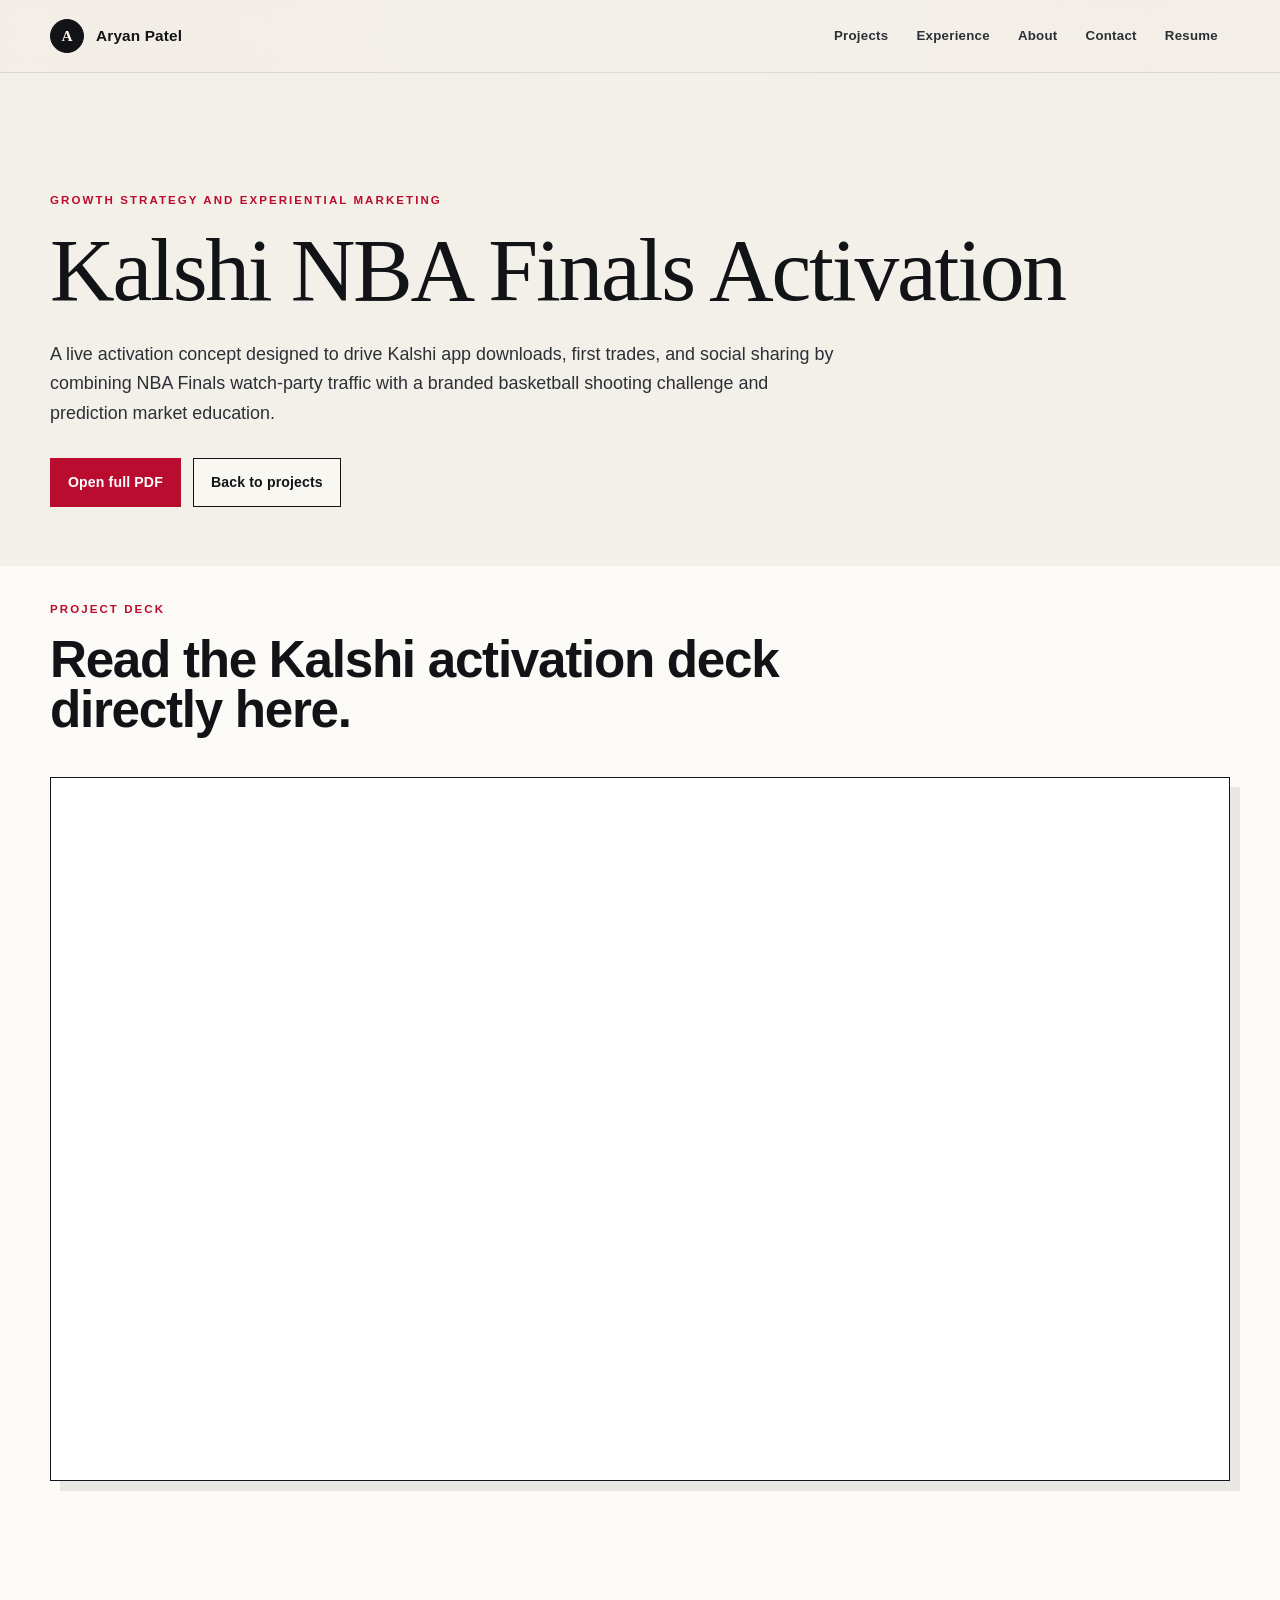
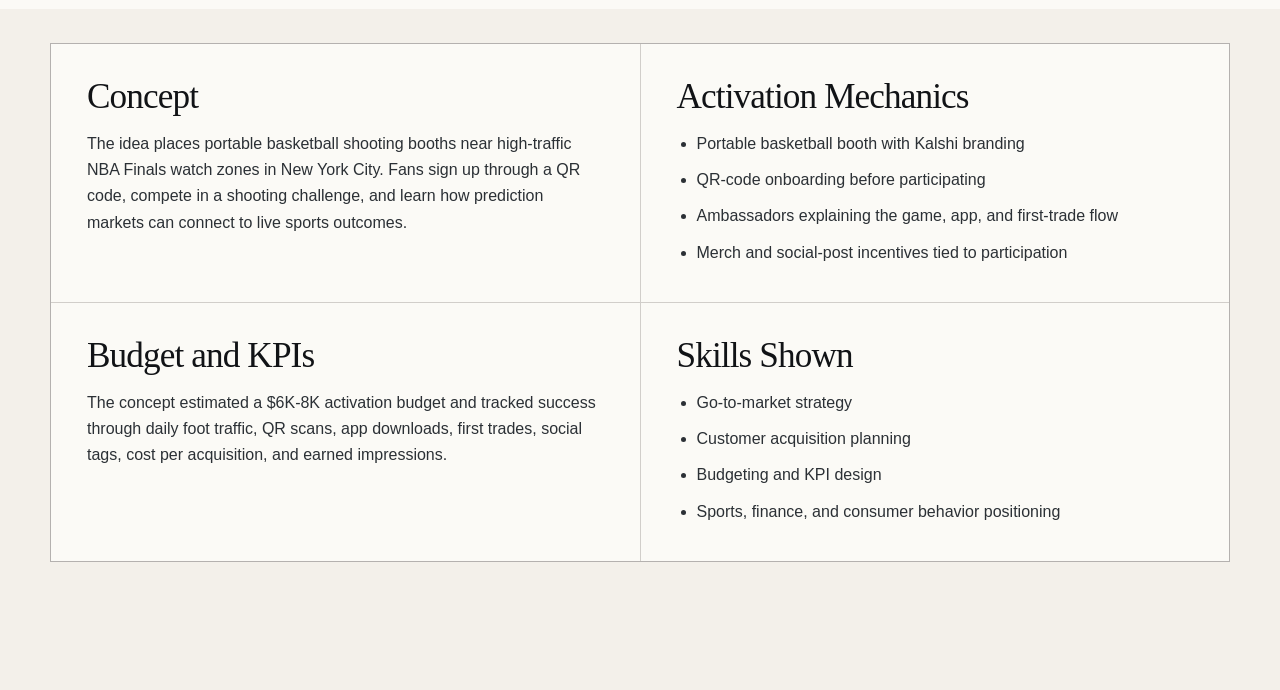
<file: projects/kalshi.html>
<!doctype html>
<html lang="en">
  <head>
    <meta charset="UTF-8" />
    <meta name="viewport" content="width=device-width, initial-scale=1.0" />
    <meta
      name="description"
      content="Kalshi NBA Finals activation project by Aryan Patel."
    />
    <title>Kalshi NBA Finals Activation | Aryan Patel</title>
    <link
      rel="icon"
      type="image/svg+xml"
      href="data:image/svg+xml,%3Csvg xmlns='http://www.w3.org/2000/svg' viewBox='0 0 64 64'%3E%3Cdefs%3E%3ClinearGradient id='g' x1='10' y1='8' x2='54' y2='56'%3E%3Cstop stop-color='%23ba0c2f'/%3E%3Cstop offset='1' stop-color='%23fb4f14'/%3E%3C/linearGradient%3E%3C/defs%3E%3Crect width='64' height='64' rx='14' fill='%23101820'/%3E%3Cpath d='M14 48L28 16h8l14 32h-9l-2.4-6.1H25.2L22.8 48H14Z' fill='url(%23g)'/%3E%3Cpath d='M28 34h7.8L32 24.5 28 34Z' fill='%23ffffff'/%3E%3C/svg%3E"
    />
    <link rel="stylesheet" href="../styles.css" />
  </head>
  <body>
    <header class="site-header">
      <nav class="nav shell" aria-label="Main navigation">
        <a class="brand" href="../index.html#home" aria-label="Aryan Patel home">
          <span class="brand-mark">A</span>
          <span>Aryan Patel</span>
        </a>
        <div class="nav-links nav-links-static">
          <a href="../index.html#projects">Projects</a>
          <a href="../index.html#experience">Experience</a>
          <a href="../index.html#about">About</a>
          <a href="../index.html#contact">Contact</a>
          <a href="../assets/docs/aryan-patel-resume.pdf" target="_blank" rel="noopener">Resume</a>
        </div>
      </nav>
    </header>

    <main class="project-page">
      <section class="project-hero shell">
        <p class="eyebrow">Growth strategy and experiential marketing</p>
        <h1>Kalshi NBA Finals Activation</h1>
        <p>
          A live activation concept designed to drive Kalshi app downloads, first trades, and social
          sharing by combining NBA Finals watch-party traffic with a branded basketball shooting
          challenge and prediction market education.
        </p>
        <div class="hero-actions">
          <a class="button primary" href="../assets/docs/kalshi-nba-finals.pdf" target="_blank" rel="noopener">
            Open full PDF
          </a>
          <a class="button secondary" href="../index.html#projects">Back to projects</a>
        </div>
      </section>

      <section class="section pdf-section">
        <div class="shell">
          <div class="section-heading" data-reveal>
            <p class="eyebrow">Project deck</p>
            <h2>Read the Kalshi activation deck directly here.</h2>
          </div>
          <div class="pdf-frame">
            <iframe
              src="../assets/docs/kalshi-nba-finals.pdf#toolbar=1&navpanes=0"
              title="Kalshi NBA Finals activation PDF"
            ></iframe>
          </div>
        </div>
      </section>

      <section class="section project-detail-section">
        <div class="shell detail-grid">
          <article class="detail-panel reveal-card">
            <h2>Concept</h2>
            <p>
              The idea places portable basketball shooting booths near high-traffic NBA Finals watch
              zones in New York City. Fans sign up through a QR code, compete in a shooting
              challenge, and learn how prediction markets can connect to live sports outcomes.
            </p>
          </article>
          <article class="detail-panel reveal-card">
            <h2>Activation Mechanics</h2>
            <ul class="detail-list">
              <li>Portable basketball booth with Kalshi branding</li>
              <li>QR-code onboarding before participating</li>
              <li>Ambassadors explaining the game, app, and first-trade flow</li>
              <li>Merch and social-post incentives tied to participation</li>
            </ul>
          </article>
          <article class="detail-panel reveal-card">
            <h2>Budget and KPIs</h2>
            <p>
              The concept estimated a $6K-8K activation budget and tracked success through daily
              foot traffic, QR scans, app downloads, first trades, social tags, cost per acquisition,
              and earned impressions.
            </p>
          </article>
          <article class="detail-panel reveal-card">
            <h2>Skills Shown</h2>
            <ul class="detail-list">
              <li>Go-to-market strategy</li>
              <li>Customer acquisition planning</li>
              <li>Budgeting and KPI design</li>
              <li>Sports, finance, and consumer behavior positioning</li>
            </ul>
          </article>
        </div>
      </section>
    </main>
    <script src="../script.js"></script>
  </body>
</html>
</file>
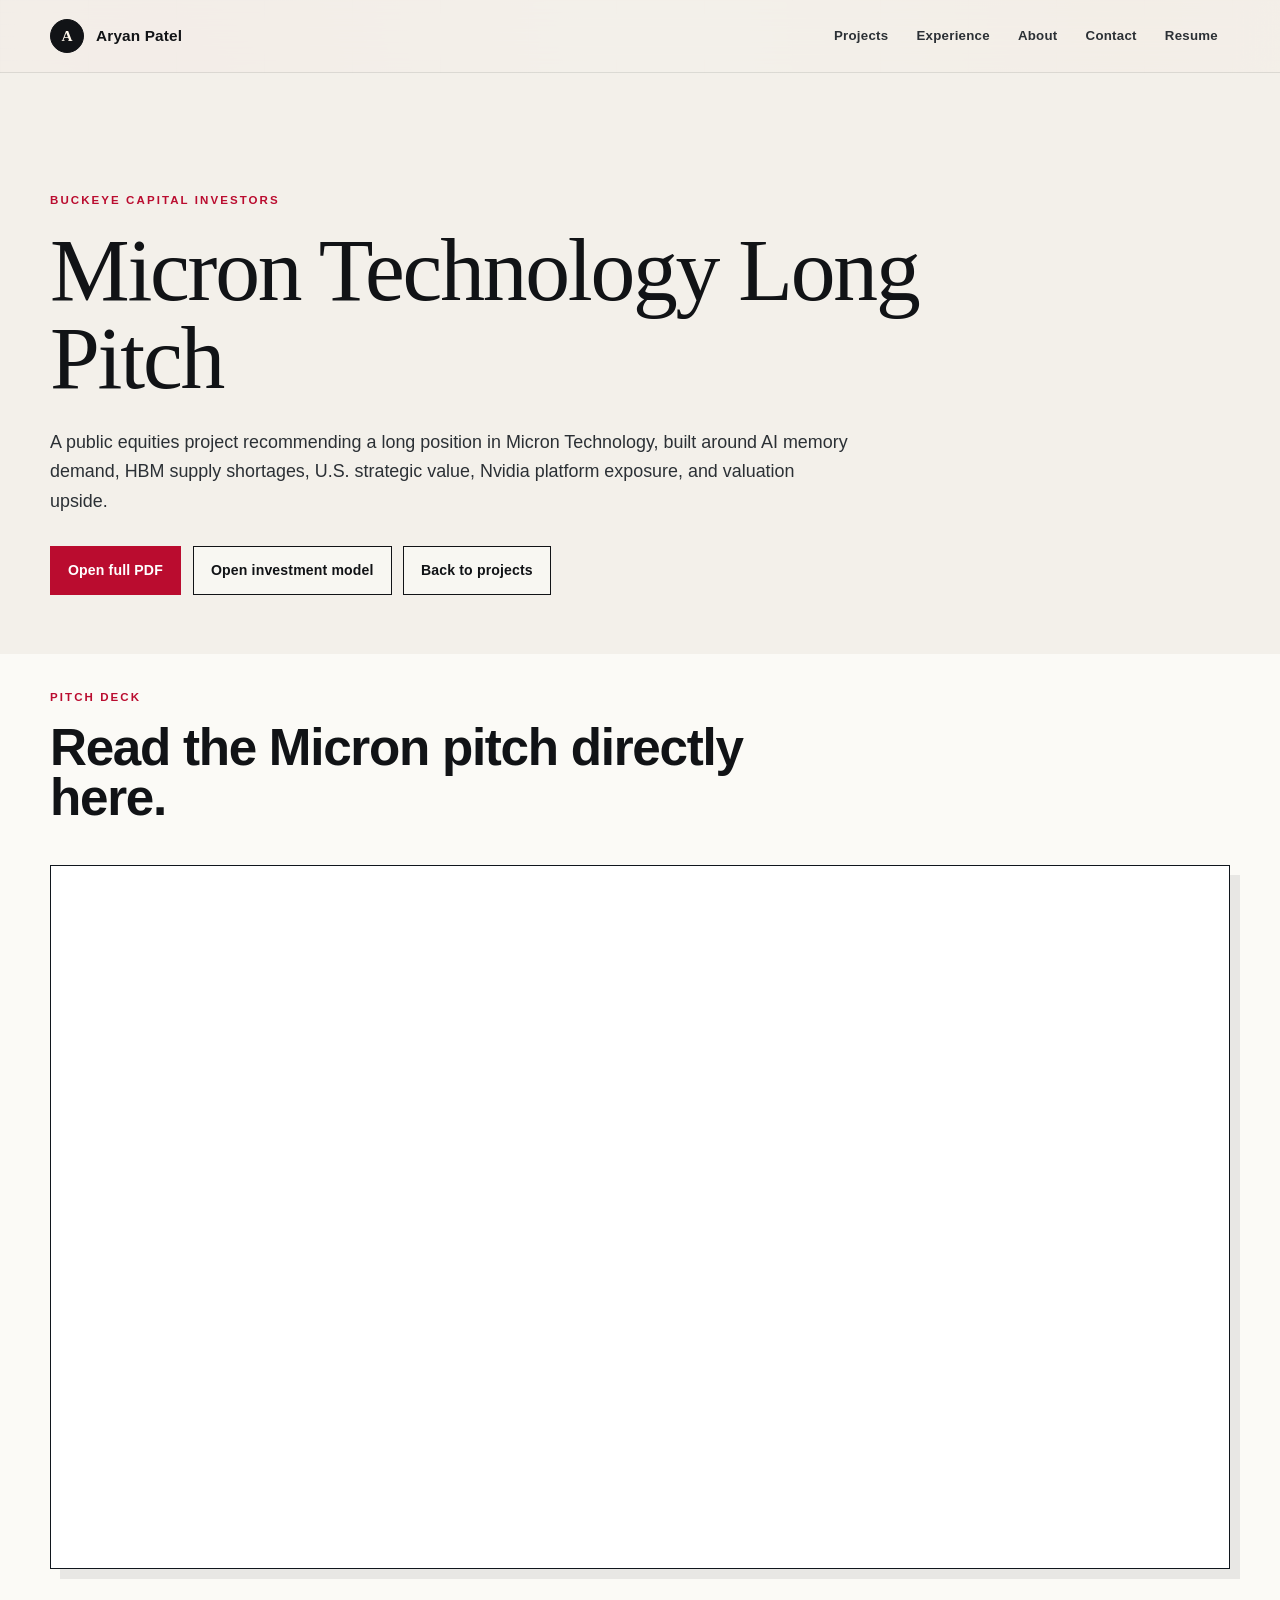
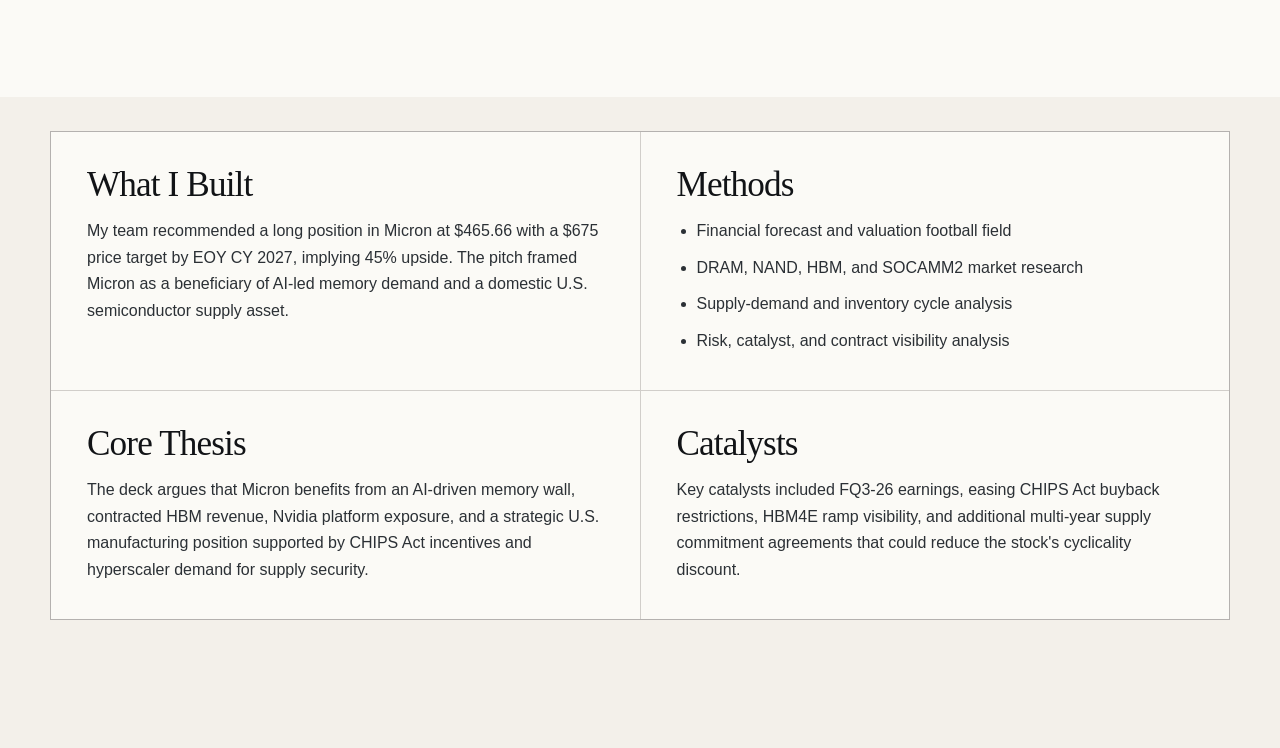
<file: projects/micron.html>
<!doctype html>
<html lang="en">
  <head>
    <meta charset="UTF-8" />
    <meta name="viewport" content="width=device-width, initial-scale=1.0" />
    <meta
      name="description"
      content="Micron Technology long pitch project by Aryan Patel."
    />
    <title>Micron Long Pitch | Aryan Patel</title>
    <link
      rel="icon"
      type="image/svg+xml"
      href="data:image/svg+xml,%3Csvg xmlns='http://www.w3.org/2000/svg' viewBox='0 0 64 64'%3E%3Cdefs%3E%3ClinearGradient id='g' x1='10' y1='8' x2='54' y2='56'%3E%3Cstop stop-color='%23ba0c2f'/%3E%3Cstop offset='1' stop-color='%23fb4f14'/%3E%3C/linearGradient%3E%3C/defs%3E%3Crect width='64' height='64' rx='14' fill='%23101820'/%3E%3Cpath d='M14 48L28 16h8l14 32h-9l-2.4-6.1H25.2L22.8 48H14Z' fill='url(%23g)'/%3E%3Cpath d='M28 34h7.8L32 24.5 28 34Z' fill='%23ffffff'/%3E%3C/svg%3E"
    />
    <link rel="stylesheet" href="../styles.css" />
  </head>
  <body>
    <header class="site-header">
      <nav class="nav shell" aria-label="Main navigation">
        <a class="brand" href="../index.html#home" aria-label="Aryan Patel home">
          <span class="brand-mark">A</span>
          <span>Aryan Patel</span>
        </a>
        <div class="nav-links nav-links-static">
          <a href="../index.html#projects">Projects</a>
          <a href="../index.html#experience">Experience</a>
          <a href="../index.html#about">About</a>
          <a href="../index.html#contact">Contact</a>
          <a href="../assets/docs/aryan-patel-resume.pdf" target="_blank" rel="noopener">Resume</a>
        </div>
      </nav>
    </header>

    <main class="project-page">
      <section class="project-hero shell">
        <p class="eyebrow">Buckeye Capital Investors</p>
        <h1>Micron Technology Long Pitch</h1>
        <p>
          A public equities project recommending a long position in Micron Technology, built around
          AI memory demand, HBM supply shortages, U.S. strategic value, Nvidia platform exposure,
          and valuation upside.
        </p>
        <div class="hero-actions">
          <a class="button primary" href="../assets/docs/sp26-mu-bci.pdf" target="_blank" rel="noopener">
            Open full PDF
          </a>
          <a class="button secondary" href="../assets/docs/mu-investment-model.xlsx">
            Open investment model
          </a>
          <a class="button secondary" href="../index.html#projects">Back to projects</a>
        </div>
      </section>

      <section class="section pdf-section">
        <div class="shell">
          <div class="section-heading" data-reveal>
            <p class="eyebrow">Pitch deck</p>
            <h2>Read the Micron pitch directly here.</h2>
          </div>
          <div class="pdf-frame">
            <iframe
              src="../assets/docs/sp26-mu-bci.pdf#toolbar=1&navpanes=0"
              title="Micron long pitch PDF"
            ></iframe>
          </div>
        </div>
      </section>

      <section class="section project-detail-section">
        <div class="shell detail-grid">
          <article class="detail-panel reveal-card">
            <h2>What I Built</h2>
            <p>
              My team recommended a long position in Micron at $465.66 with a $675 price target by
              EOY CY 2027, implying 45% upside. The pitch framed Micron as a beneficiary of AI-led
              memory demand and a domestic U.S. semiconductor supply asset.
            </p>
          </article>
          <article class="detail-panel reveal-card">
            <h2>Methods</h2>
            <ul class="detail-list">
              <li>Financial forecast and valuation football field</li>
              <li>DRAM, NAND, HBM, and SOCAMM2 market research</li>
              <li>Supply-demand and inventory cycle analysis</li>
              <li>Risk, catalyst, and contract visibility analysis</li>
            </ul>
          </article>
          <article class="detail-panel reveal-card">
            <h2>Core Thesis</h2>
            <p>
              The deck argues that Micron benefits from an AI-driven memory wall, contracted HBM
              revenue, Nvidia platform exposure, and a strategic U.S. manufacturing position
              supported by CHIPS Act incentives and hyperscaler demand for supply security.
            </p>
          </article>
          <article class="detail-panel reveal-card">
            <h2>Catalysts</h2>
            <p>
              Key catalysts included FQ3-26 earnings, easing CHIPS Act buyback restrictions, HBM4E
              ramp visibility, and additional multi-year supply commitment agreements that could
              reduce the stock's cyclicality discount.
            </p>
          </article>
        </div>
      </section>
    </main>
    <script src="../script.js"></script>
  </body>
</html>
</file>
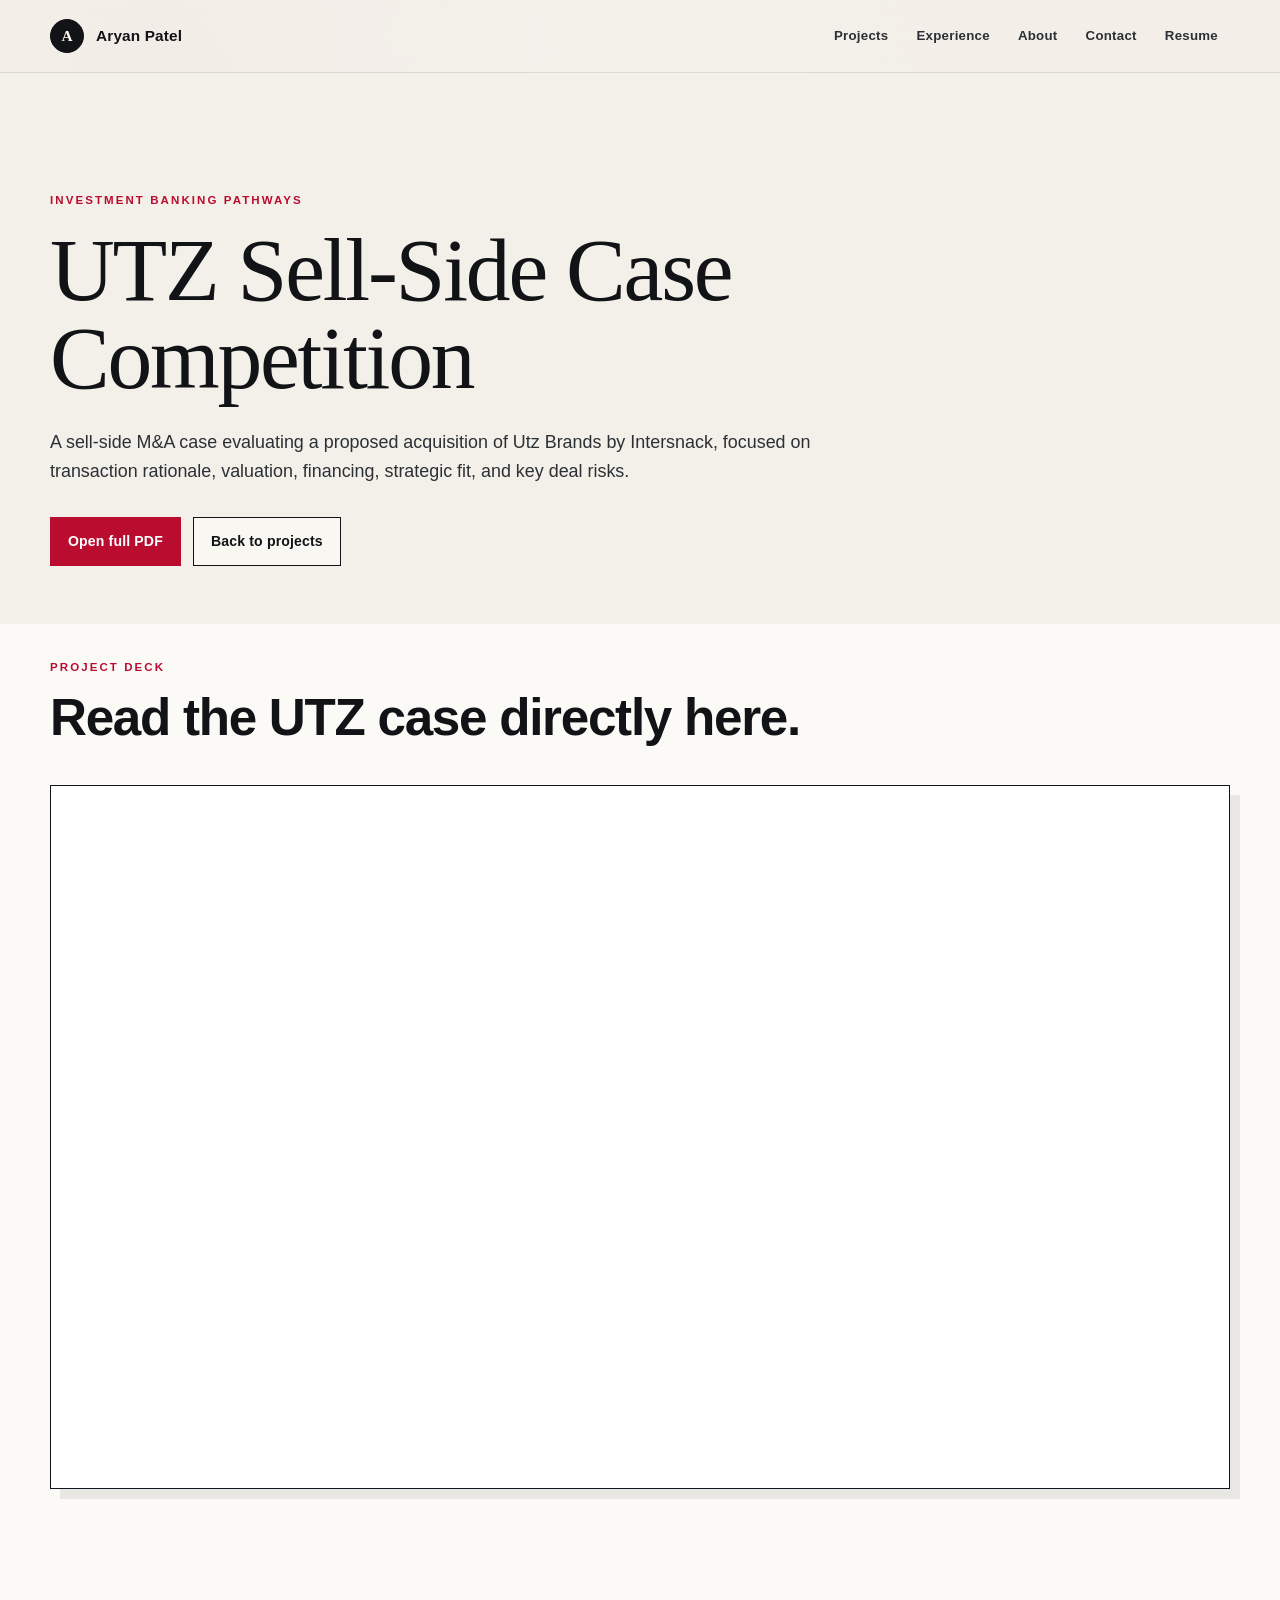
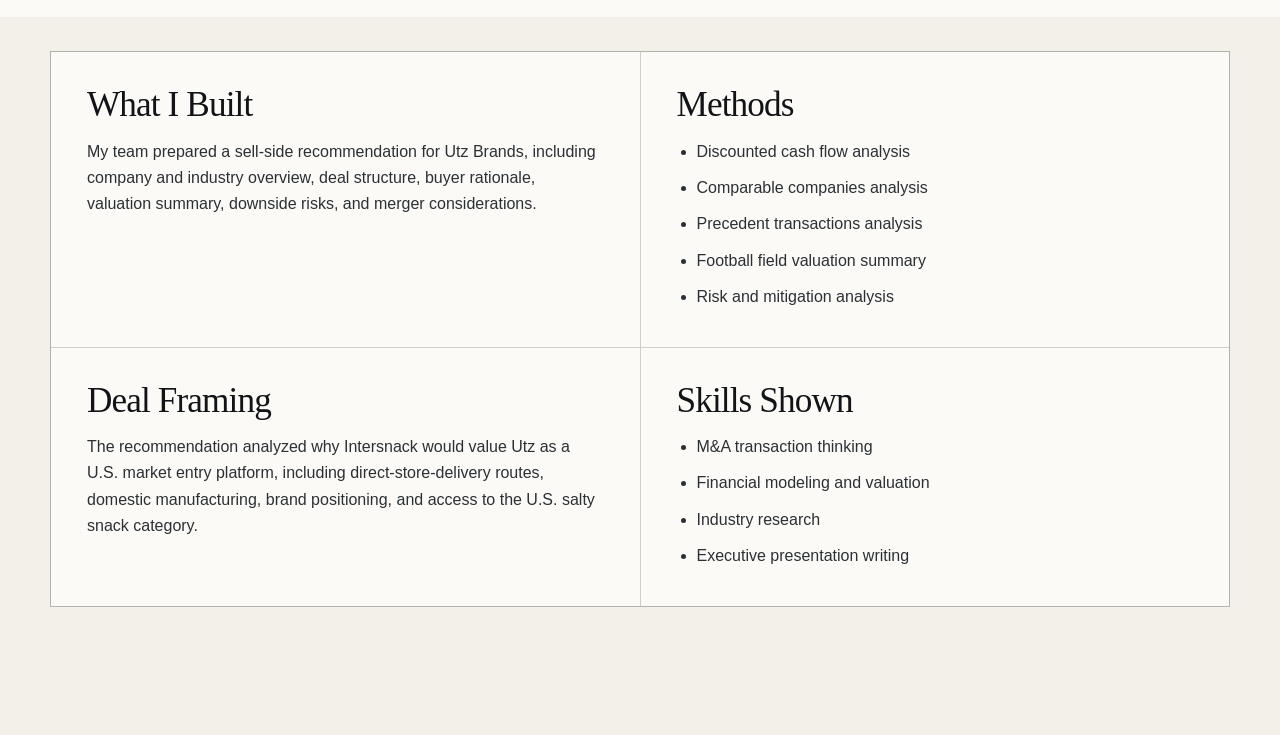
<file: projects/utz.html>
<!doctype html>
<html lang="en">
  <head>
    <meta charset="UTF-8" />
    <meta name="viewport" content="width=device-width, initial-scale=1.0" />
    <meta
      name="description"
      content="UTZ sell-side case competition project by Aryan Patel."
    />
    <title>UTZ Sell-Side Case | Aryan Patel</title>
    <link
      rel="icon"
      type="image/svg+xml"
      href="data:image/svg+xml,%3Csvg xmlns='http://www.w3.org/2000/svg' viewBox='0 0 64 64'%3E%3Cdefs%3E%3ClinearGradient id='g' x1='10' y1='8' x2='54' y2='56'%3E%3Cstop stop-color='%23ba0c2f'/%3E%3Cstop offset='1' stop-color='%23fb4f14'/%3E%3C/linearGradient%3E%3C/defs%3E%3Crect width='64' height='64' rx='14' fill='%23101820'/%3E%3Cpath d='M14 48L28 16h8l14 32h-9l-2.4-6.1H25.2L22.8 48H14Z' fill='url(%23g)'/%3E%3Cpath d='M28 34h7.8L32 24.5 28 34Z' fill='%23ffffff'/%3E%3C/svg%3E"
    />
    <link rel="stylesheet" href="../styles.css" />
  </head>
  <body>
    <header class="site-header">
      <nav class="nav shell" aria-label="Main navigation">
        <a class="brand" href="../index.html#home" aria-label="Aryan Patel home">
          <span class="brand-mark">A</span>
          <span>Aryan Patel</span>
        </a>
        <div class="nav-links nav-links-static">
          <a href="../index.html#projects">Projects</a>
          <a href="../index.html#experience">Experience</a>
          <a href="../index.html#about">About</a>
          <a href="../index.html#contact">Contact</a>
          <a href="../assets/docs/aryan-patel-resume.pdf" target="_blank" rel="noopener">Resume</a>
        </div>
      </nav>
    </header>

    <main class="project-page">
      <section class="project-hero shell">
        <p class="eyebrow">Investment Banking Pathways</p>
        <h1>UTZ Sell-Side Case Competition</h1>
        <p>
          A sell-side M&A case evaluating a proposed acquisition of Utz Brands by Intersnack,
          focused on transaction rationale, valuation, financing, strategic fit, and key deal risks.
        </p>
        <div class="hero-actions">
          <a class="button primary" href="../assets/docs/utz-sell-side-case.pdf" target="_blank" rel="noopener">
            Open full PDF
          </a>
          <a class="button secondary" href="../index.html#projects">Back to projects</a>
        </div>
      </section>

      <section class="section pdf-section">
        <div class="shell">
          <div class="section-heading" data-reveal>
            <p class="eyebrow">Project deck</p>
            <h2>Read the UTZ case directly here.</h2>
          </div>
          <div class="pdf-frame">
            <iframe
              src="../assets/docs/utz-sell-side-case.pdf#toolbar=1&navpanes=0"
              title="UTZ sell-side case PDF"
            ></iframe>
          </div>
        </div>
      </section>

      <section class="section project-detail-section">
        <div class="shell detail-grid">
          <article class="detail-panel reveal-card">
            <h2>What I Built</h2>
            <p>
              My team prepared a sell-side recommendation for Utz Brands, including company and
              industry overview, deal structure, buyer rationale, valuation summary, downside risks,
              and merger considerations.
            </p>
          </article>
          <article class="detail-panel reveal-card">
            <h2>Methods</h2>
            <ul class="detail-list">
              <li>Discounted cash flow analysis</li>
              <li>Comparable companies analysis</li>
              <li>Precedent transactions analysis</li>
              <li>Football field valuation summary</li>
              <li>Risk and mitigation analysis</li>
            </ul>
          </article>
          <article class="detail-panel reveal-card">
            <h2>Deal Framing</h2>
            <p>
              The recommendation analyzed why Intersnack would value Utz as a U.S. market entry
              platform, including direct-store-delivery routes, domestic manufacturing, brand
              positioning, and access to the U.S. salty snack category.
            </p>
          </article>
          <article class="detail-panel reveal-card">
            <h2>Skills Shown</h2>
            <ul class="detail-list">
              <li>M&A transaction thinking</li>
              <li>Financial modeling and valuation</li>
              <li>Industry research</li>
              <li>Executive presentation writing</li>
            </ul>
          </article>
        </div>
      </section>
    </main>
    <script src="../script.js"></script>
  </body>
</html>
</file>
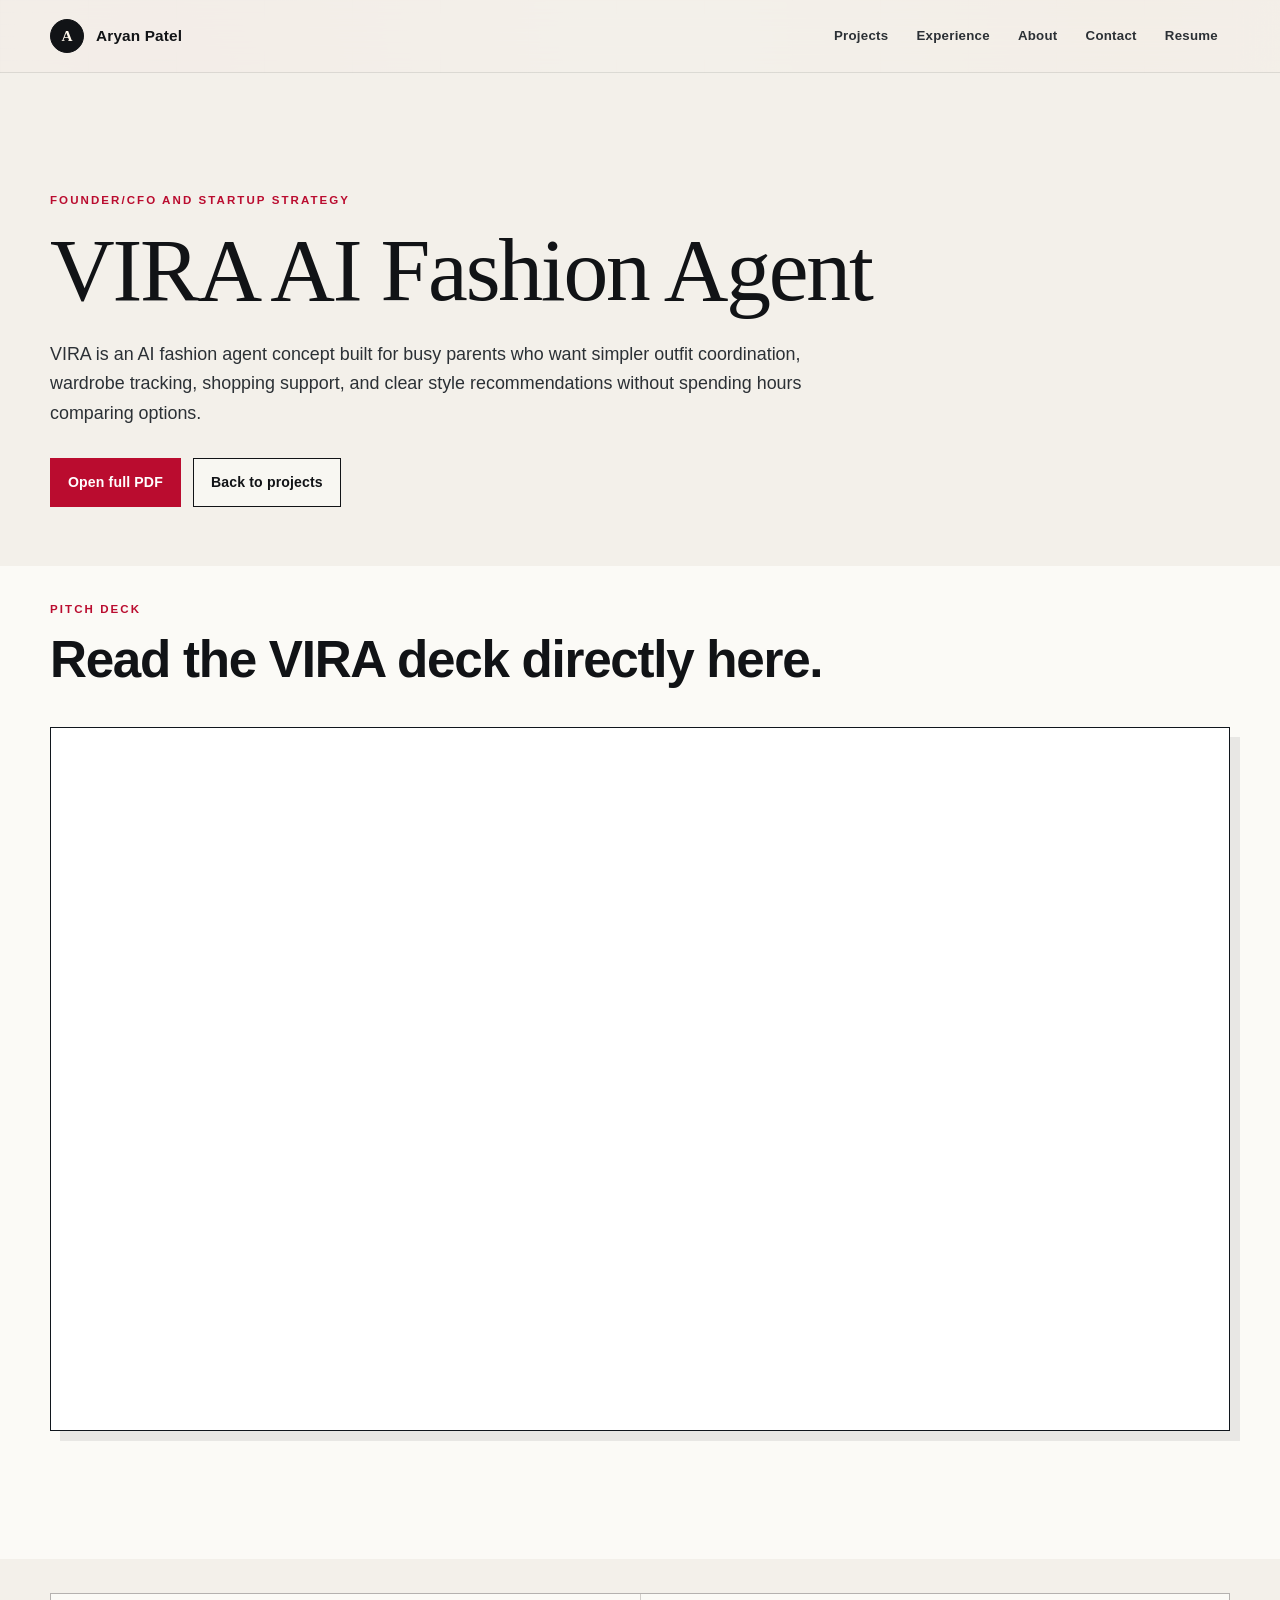
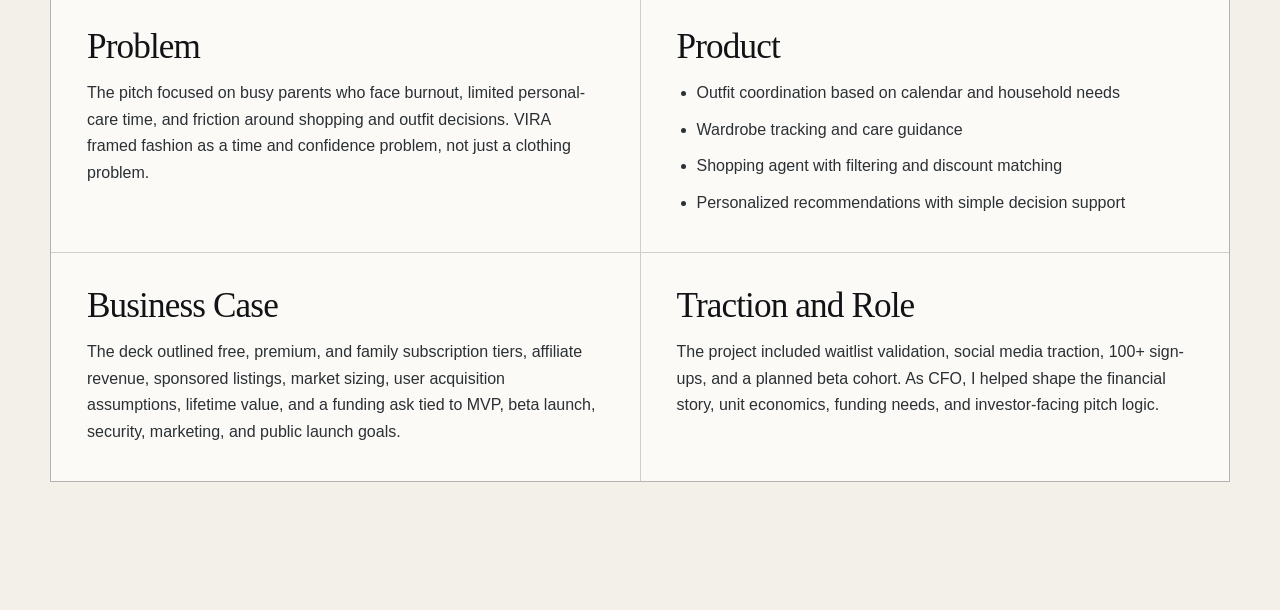
<file: projects/vira.html>
<!doctype html>
<html lang="en">
  <head>
    <meta charset="UTF-8" />
    <meta name="viewport" content="width=device-width, initial-scale=1.0" />
    <meta
      name="description"
      content="VIRA AI fashion agent startup project by Aryan Patel."
    />
    <title>VIRA AI Fashion Agent | Aryan Patel</title>
    <link
      rel="icon"
      type="image/svg+xml"
      href="data:image/svg+xml,%3Csvg xmlns='http://www.w3.org/2000/svg' viewBox='0 0 64 64'%3E%3Cdefs%3E%3ClinearGradient id='g' x1='10' y1='8' x2='54' y2='56'%3E%3Cstop stop-color='%23ba0c2f'/%3E%3Cstop offset='1' stop-color='%23fb4f14'/%3E%3C/linearGradient%3E%3C/defs%3E%3Crect width='64' height='64' rx='14' fill='%23101820'/%3E%3Cpath d='M14 48L28 16h8l14 32h-9l-2.4-6.1H25.2L22.8 48H14Z' fill='url(%23g)'/%3E%3Cpath d='M28 34h7.8L32 24.5 28 34Z' fill='%23ffffff'/%3E%3C/svg%3E"
    />
    <link rel="stylesheet" href="../styles.css" />
  </head>
  <body>
    <header class="site-header">
      <nav class="nav shell" aria-label="Main navigation">
        <a class="brand" href="../index.html#home" aria-label="Aryan Patel home">
          <span class="brand-mark">A</span>
          <span>Aryan Patel</span>
        </a>
        <div class="nav-links nav-links-static">
          <a href="../index.html#projects">Projects</a>
          <a href="../index.html#experience">Experience</a>
          <a href="../index.html#about">About</a>
          <a href="../index.html#contact">Contact</a>
          <a href="../assets/docs/aryan-patel-resume.pdf" target="_blank" rel="noopener">Resume</a>
        </div>
      </nav>
    </header>

    <main class="project-page">
      <section class="project-hero shell">
        <p class="eyebrow">Founder/CFO and startup strategy</p>
        <h1>VIRA AI Fashion Agent</h1>
        <p>
          VIRA is an AI fashion agent concept built for busy parents who want simpler outfit
          coordination, wardrobe tracking, shopping support, and clear style recommendations without
          spending hours comparing options.
        </p>
        <div class="hero-actions">
          <a class="button primary" href="../assets/docs/vira.pdf" target="_blank" rel="noopener">
            Open full PDF
          </a>
          <a class="button secondary" href="../index.html#projects">Back to projects</a>
        </div>
      </section>

      <section class="section pdf-section">
        <div class="shell">
          <div class="section-heading" data-reveal>
            <p class="eyebrow">Pitch deck</p>
            <h2>Read the VIRA deck directly here.</h2>
          </div>
          <div class="pdf-frame">
            <iframe
              src="../assets/docs/vira.pdf#toolbar=1&navpanes=0"
              title="VIRA AI fashion agent PDF"
            ></iframe>
          </div>
        </div>
      </section>

      <section class="section project-detail-section">
        <div class="shell detail-grid">
          <article class="detail-panel reveal-card">
            <h2>Problem</h2>
            <p>
              The pitch focused on busy parents who face burnout, limited personal-care time, and
              friction around shopping and outfit decisions. VIRA framed fashion as a time and
              confidence problem, not just a clothing problem.
            </p>
          </article>
          <article class="detail-panel reveal-card">
            <h2>Product</h2>
            <ul class="detail-list">
              <li>Outfit coordination based on calendar and household needs</li>
              <li>Wardrobe tracking and care guidance</li>
              <li>Shopping agent with filtering and discount matching</li>
              <li>Personalized recommendations with simple decision support</li>
            </ul>
          </article>
          <article class="detail-panel reveal-card">
            <h2>Business Case</h2>
            <p>
              The deck outlined free, premium, and family subscription tiers, affiliate revenue,
              sponsored listings, market sizing, user acquisition assumptions, lifetime value, and
              a funding ask tied to MVP, beta launch, security, marketing, and public launch goals.
            </p>
          </article>
          <article class="detail-panel reveal-card">
            <h2>Traction and Role</h2>
            <p>
              The project included waitlist validation, social media traction, 100+ sign-ups, and a
              planned beta cohort. As CFO, I helped shape the financial story, unit economics,
              funding needs, and investor-facing pitch logic.
            </p>
          </article>
        </div>
      </section>
    </main>
    <script src="../script.js"></script>
  </body>
</html>
</file>
<file: styles.css>
:root {
  color-scheme: light;
  --bg: #f3f0ea;
  --paper: #fbfaf6;
  --paper-soft: #f6f2eb;
  --ink: #111316;
  --ink-soft: #2b3035;
  --muted: #687078;
  --line: rgba(17, 19, 22, 0.15);
  --line-strong: rgba(17, 19, 22, 0.28);
  --scarlet: #ba0c2f;
  --scarlet-dark: #7e071f;
  --orange: #fb4f14;
  --steel: #8f9aa3;
  --night: #101820;
  --cream: #fff8ec;
  --shadow: 0 26px 70px rgba(17, 19, 22, 0.12);
  --ease: cubic-bezier(0.22, 1, 0.36, 1);
  --ease-soft: cubic-bezier(0.2, 0.7, 0.2, 1);
}

* {
  box-sizing: border-box;
}

html {
  scroll-behavior: smooth;
  overflow-x: hidden;
}

body {
  margin: 0;
  background:
    linear-gradient(90deg, rgba(17, 19, 22, 0.045) 1px, transparent 1px) 0 0 / 88px 88px,
    radial-gradient(circle at 12% 4%, rgba(186, 12, 47, 0.08), transparent 28rem),
    radial-gradient(circle at 88% 0%, rgba(251, 79, 20, 0.08), transparent 26rem),
    var(--bg);
  color: var(--ink);
  font-family: "Avenir Next", "Helvetica Neue", Arial, sans-serif;
  font-size: 16px;
  line-height: 1.65;
  overflow-x: hidden;
  text-rendering: optimizeLegibility;
}

body::before {
  position: fixed;
  inset: 0;
  z-index: -1;
  content: "";
  pointer-events: none;
  background-image: linear-gradient(rgba(17, 19, 22, 0.025) 1px, transparent 1px);
  background-size: 100% 12px;
  mask-image: linear-gradient(to bottom, #000, transparent 80%);
}

body.menu-open,
body.modal-open,
body.document-open {
  overflow: hidden;
}

a {
  color: inherit;
  text-decoration: none;
}

img {
  display: block;
  max-width: 100%;
}

.shell {
  width: min(1180px, calc(100% - 44px));
  margin: 0 auto;
}

.sr-only {
  position: absolute;
  width: 1px;
  height: 1px;
  padding: 0;
  margin: -1px;
  overflow: hidden;
  clip: rect(0, 0, 0, 0);
  white-space: nowrap;
  border: 0;
}

.site-header {
  position: sticky;
  top: 0;
  z-index: 30;
  border-bottom: 1px solid rgba(17, 19, 22, 0.1);
  background: rgba(243, 240, 234, 0.84);
  backdrop-filter: blur(18px);
  transition: background 220ms var(--ease), box-shadow 220ms var(--ease), border-color 220ms var(--ease);
}

.site-header.is-scrolled {
  border-bottom-color: rgba(17, 19, 22, 0.16);
  background: rgba(251, 250, 246, 0.94);
  box-shadow: 0 8px 24px rgba(17, 19, 22, 0.06);
}

.nav {
  display: flex;
  min-height: 72px;
  align-items: center;
  justify-content: space-between;
  gap: 24px;
}

.brand,
.nav-links {
  display: flex;
  align-items: center;
}

.brand {
  gap: 12px;
  color: var(--ink);
  font-size: 0.96rem;
  font-weight: 800;
  letter-spacing: 0.01em;
}

.brand-mark {
  display: inline-grid;
  width: 34px;
  height: 34px;
  place-items: center;
  border: 1px solid var(--ink);
  border-radius: 50%;
  background: var(--ink);
  color: var(--cream);
  font-family: Georgia, "Times New Roman", serif;
  font-weight: 700;
}

.nav-links {
  gap: 4px;
}

.nav-links a {
  position: relative;
  color: var(--ink-soft);
  font-size: 0.83rem;
  font-weight: 800;
  letter-spacing: 0.02em;
  padding: 10px 12px;
}

.nav-links a::after {
  position: absolute;
  left: 12px;
  right: 12px;
  bottom: 6px;
  height: 1px;
  content: "";
  background: var(--scarlet);
  transform: scaleX(0);
  transform-origin: left;
  transition: transform 220ms var(--ease);
}

.nav-links a:hover::after,
.nav-links a:focus-visible::after {
  transform: scaleX(1);
}

.nav-links a:hover,
.nav-links a:focus-visible,
.nav-links a[aria-current="location"] {
  color: var(--ink);
}

.nav-links a[aria-current="location"]::after {
  transform: scaleX(1);
}

.nav-toggle {
  display: none;
  width: 44px;
  height: 44px;
  border: 1px solid var(--line);
  background: var(--paper);
  cursor: pointer;
}

.nav-toggle span:not(.sr-only) {
  display: block;
  width: 18px;
  height: 2px;
  margin: 4px auto;
  background: var(--ink);
  transition: transform 200ms var(--ease), opacity 160ms ease;
}

.nav-toggle[aria-expanded="true"] span:nth-last-child(3) {
  transform: translateY(6px) rotate(45deg);
}

.nav-toggle[aria-expanded="true"] span:nth-last-child(2) {
  opacity: 0;
}

.nav-toggle[aria-expanded="true"] span:last-child {
  transform: translateY(-6px) rotate(-45deg);
}

.hero {
  position: relative;
  display: grid;
  grid-template-columns: minmax(0, 1fr) minmax(330px, 0.72fr);
  gap: clamp(36px, 6vw, 84px);
  align-items: end;
  min-height: calc(100vh - 72px);
  padding: clamp(76px, 10vw, 132px) 0 72px;
  isolation: isolate;
}

.hero::before {
  position: absolute;
  top: 12%;
  left: -5vw;
  width: min(42vw, 520px);
  height: 1px;
  content: "";
  background: var(--scarlet);
  opacity: 0.55;
}

.hero::after {
  position: absolute;
  inset: 6% -18vw 8% auto;
  z-index: -1;
  width: min(56vw, 760px);
  content: "";
  background:
    linear-gradient(90deg, rgba(243, 240, 234, 0.9), rgba(243, 240, 234, 0.28)),
    url("assets/images/aryan-portrait.jpeg") center 34% / cover;
  opacity: 0.18;
  filter: grayscale(0.1) saturate(0.85);
}

.hero-copy {
  position: relative;
  z-index: 2;
  padding-bottom: clamp(0px, 4vw, 54px);
  animation: pageSettle 700ms var(--ease) both;
}

.hero-copy > * {
  animation: pageSettle 680ms var(--ease) both;
}

.hero-copy > :nth-child(2) { animation-delay: 70ms; }
.hero-copy > :nth-child(3) { animation-delay: 130ms; }
.hero-copy > :nth-child(4) { animation-delay: 190ms; }
.hero-copy > :nth-child(5) { animation-delay: 250ms; }

.eyebrow {
  margin: 0 0 16px;
  color: var(--scarlet);
  font-size: 0.72rem;
  font-weight: 900;
  letter-spacing: 0.18em;
  text-transform: uppercase;
}

h1,
h2,
h3,
p {
  margin-top: 0;
}

h1,
h2,
h3 {
  letter-spacing: -0.025em;
  line-height: 0.98;
}

h1 {
  max-width: 880px;
  margin-bottom: 26px;
  font-family: Georgia, "Iowan Old Style", "Times New Roman", serif;
  font-size: clamp(3.25rem, 7.2vw, 7.05rem);
  font-weight: 500;
}

h2 {
  margin-bottom: 20px;
  font-size: clamp(2rem, 4vw, 4rem);
}

h3 {
  margin-bottom: 14px;
  font-size: 1.35rem;
}

.hero-text {
  max-width: 660px;
  color: var(--ink-soft);
  font-size: clamp(1.05rem, 1.7vw, 1.32rem);
  line-height: 1.55;
}

.hero-actions,
.contact-panel {
  display: flex;
  align-items: center;
  gap: 12px;
  flex-wrap: wrap;
}

.hero-actions {
  margin-top: 30px;
}

.hero-proof {
  display: grid;
  grid-template-columns: repeat(3, minmax(0, 1fr));
  gap: 0;
  max-width: 760px;
  margin-top: 44px;
  border-top: 1px solid var(--line-strong);
  border-bottom: 1px solid var(--line);
}

.hero-proof div {
  min-height: 98px;
  padding: 18px 18px 16px 0;
}

.hero-proof div + div {
  border-left: 1px solid var(--line);
  padding-left: 18px;
}

.hero-proof strong,
.hero-proof span {
  display: block;
}

.hero-proof strong,
.resume-strip strong,
.stats strong {
  font-variant-numeric: tabular-nums;
}

.hero-proof strong {
  font-size: 1.2rem;
  line-height: 1.1;
}

.hero-proof span {
  margin-top: 8px;
  color: var(--muted);
  font-size: 0.82rem;
  font-weight: 700;
  line-height: 1.35;
}

.button {
  position: relative;
  isolation: isolate;
  display: inline-flex;
  min-height: 46px;
  align-items: center;
  justify-content: center;
  border: 1px solid var(--ink);
  background: transparent;
  color: var(--ink);
  font-size: 0.88rem;
  font-weight: 900;
  letter-spacing: 0.01em;
  overflow: hidden;
  padding: 12px 17px;
  transform:
    perspective(720px)
    rotateX(var(--tilt-x, 0deg))
    rotateY(var(--tilt-y, 0deg))
    translateY(var(--lift, 0))
    scale(var(--click-scale, 1));
  transform-style: preserve-3d;
  transition: color 180ms var(--ease), border-color 180ms var(--ease), transform 180ms var(--ease), box-shadow 180ms var(--ease);
}

.button::before {
  position: absolute;
  inset: 0;
  z-index: -1;
  content: "";
  background: var(--ink);
  transform: scaleX(0);
  transform-origin: left;
  transition: transform 260ms var(--ease);
}

.button:hover,
.button:focus-visible {
  --lift: -3px;
  color: var(--cream);
  box-shadow: 0 10px 24px rgba(17, 19, 22, 0.16);
}

.button:hover::before,
.button:focus-visible::before,
.button.is-zooming::before {
  transform: scaleX(1);
}

.button.primary {
  border-color: var(--scarlet);
  background: var(--scarlet);
  color: #fff;
}

.button.primary::before {
  background: var(--ink);
}

.button.secondary {
  background: rgba(251, 250, 246, 0.66);
}

.button.is-zooming {
  transform:
    perspective(720px)
    rotateX(var(--tilt-x, 0deg))
    rotateY(var(--tilt-y, 0deg))
    translateY(-3px)
    scale(1.04);
}

.text-link {
  position: relative;
  display: inline-flex;
  color: var(--cream);
  font-weight: 900;
}

.text-link::after {
  position: absolute;
  left: 0;
  right: 0;
  bottom: -4px;
  height: 1px;
  content: "";
  background: currentColor;
  transform-origin: left;
  transition: transform 220ms var(--ease);
}

.text-link:hover::after,
.text-link:focus-visible::after {
  transform: scaleX(0.35);
}

.hero-visual {
  position: relative;
  overflow: hidden;
  border: 1px solid var(--line-strong);
  background: var(--night);
  box-shadow: 12px 12px 0 rgba(186, 12, 47, 0.12);
}

.portrait-card {
  aspect-ratio: 0.78;
  align-self: stretch;
  transform: translateY(var(--parallax-y, 0px));
  transition: transform 320ms var(--ease), box-shadow 240ms var(--ease);
}

.portrait-card::before {
  position: absolute;
  inset: 0;
  z-index: 1;
  content: "";
  background:
    linear-gradient(180deg, rgba(17, 19, 22, 0) 45%, rgba(17, 19, 22, 0.58)),
    linear-gradient(90deg, rgba(186, 12, 47, 0.18), transparent 42%);
  pointer-events: none;
}

.portrait-card::after {
  position: absolute;
  right: 18px;
  bottom: 18px;
  z-index: 2;
  content: "OSU / Finance / Builder";
  border-top: 1px solid rgba(255, 255, 255, 0.5);
  color: rgba(255, 255, 255, 0.8);
  font-size: 0.72rem;
  font-weight: 900;
  letter-spacing: 0.12em;
  padding-top: 9px;
  text-transform: uppercase;
}

.portrait-card:hover {
  box-shadow: 14px 14px 0 rgba(251, 79, 20, 0.16);
}

.portrait-card img {
  width: 100%;
  height: 100%;
  object-fit: cover;
  object-position: 48% 34%;
  transform: scale(var(--image-scale, 1.06));
  transition: transform 700ms var(--ease), filter 260ms var(--ease);
}

.portrait-card:hover img {
  filter: saturate(1.05) contrast(1.03);
  transform: scale(1.1);
}

.section {
  padding: clamp(78px, 10vw, 128px) 0;
}

.section-heading {
  max-width: 800px;
  margin-bottom: 42px;
}

.section-heading h2 {
  margin-bottom: 0;
}

.compact-heading h2,
.split > div:first-child h2,
.contact-panel h2 {
  max-width: 720px;
  color: var(--ink-soft);
  font-family: Georgia, "Iowan Old Style", "Times New Roman", serif;
  font-size: clamp(1.35rem, 2.2vw, 2rem);
  font-weight: 500;
  line-height: 1.25;
}

.projects-section {
  position: relative;
  overflow: hidden;
  background:
    linear-gradient(90deg, rgba(255, 255, 255, 0.035) 1px, transparent 1px) 0 0 / 96px 96px,
    radial-gradient(circle at 80% 12%, rgba(251, 79, 20, 0.18), transparent 28rem),
    linear-gradient(135deg, #101820 0%, #16110f 58%, #26080e 100%);
  color: #fff;
}

.projects-section::before {
  position: absolute;
  inset: auto 0 0;
  height: 36%;
  content: "";
  background: linear-gradient(180deg, transparent, rgba(0, 0, 0, 0.34));
  pointer-events: none;
}

.projects-section .eyebrow,
.experience-section .eyebrow,
.story-copy .eyebrow {
  color: #ffb197;
}

.projects-section .compact-heading h2,
.experience-section .compact-heading h2 {
  color: rgba(255, 255, 255, 0.74);
}

.project-grid {
  position: relative;
  display: grid;
  grid-template-columns: repeat(2, minmax(0, 1fr));
  gap: 18px;
}

.project-card {
  position: relative;
  display: flex;
  min-height: 430px;
  flex-direction: column;
  overflow: hidden;
  border: 1px solid rgba(255, 255, 255, 0.16);
  background: rgba(255, 255, 255, 0.045);
  padding: clamp(22px, 3vw, 34px);
  transform:
    perspective(1000px)
    rotateX(var(--tilt-x, 0deg))
    rotateY(var(--tilt-y, 0deg))
    translateY(0)
    scale(var(--click-scale, 1));
  transform-style: preserve-3d;
  transition: border-color 220ms var(--ease), background 220ms var(--ease), transform 320ms var(--ease), box-shadow 260ms var(--ease);
}

.project-card::before {
  position: absolute;
  inset: 0;
  content: "";
  background:
    linear-gradient(135deg, rgba(255, 255, 255, 0.16), transparent 38%),
    radial-gradient(circle at var(--spot-x, 50%) var(--spot-y, 30%), rgba(251, 79, 20, 0.12), transparent 20rem);
  opacity: 0;
  transition: opacity 240ms var(--ease);
}

.project-card > *,
.experience-item > *,
.interest-card > *,
.resume-strip div > * {
  position: relative;
  z-index: 1;
}

.project-card-feature {
  min-height: 560px;
}

.project-card:nth-child(2) {
  margin-top: 0;
}

.project-card:nth-child(3) {
  min-height: 430px;
}

.project-card:nth-child(4) {
  margin-top: 0;
}

.project-preview {
  width: 100%;
  aspect-ratio: 16 / 10;
  margin: 0 0 26px;
  border: 1px solid rgba(255, 255, 255, 0.18);
  object-fit: cover;
  object-position: top center;
  background: #fff;
  filter: saturate(0.92);
  transform: scale(1.01);
  transition: transform 520ms var(--ease), filter 260ms var(--ease);
}

.project-card:hover,
.project-card:focus-visible {
  border-color: rgba(251, 79, 20, 0.56);
  background: rgba(255, 255, 255, 0.08);
  box-shadow: 0 18px 38px rgba(0, 0, 0, 0.22), 0 0 0 1px rgba(251, 79, 20, 0.12);
  transform:
    perspective(1000px)
    rotateX(var(--tilt-x, 0deg))
    rotateY(var(--tilt-y, 0deg))
    translateY(-4px)
    scale(var(--click-scale, 1));
}

.project-card:hover::before,
.project-card:focus-visible::before {
  opacity: 1;
}

.project-card:hover .project-preview,
.project-card:focus-visible .project-preview {
  filter: saturate(1.05);
  transform: scale(1.04);
}

.project-card.is-zooming {
  --click-scale: 1.035;
}

.project-card p {
  color: #cbd3dc;
}

.project-number {
  display: inline-flex;
  width: max-content;
  margin-bottom: 18px;
  border-bottom: 1px solid rgba(255, 177, 151, 0.56);
  color: #ffb197;
  font-size: 0.76rem;
  font-weight: 900;
  letter-spacing: 0.14em;
}

.project-meta {
  margin-bottom: 14px;
  color: #ffb197;
  font-size: 0.84rem;
  font-weight: 900;
}

.project-stat {
  color: #fff;
  font-size: 1rem;
  font-weight: 900;
}

.project-tags {
  display: flex;
  gap: 8px;
  flex-wrap: wrap;
  margin: auto 0 0;
  padding: 22px 0 0;
  list-style: none;
}

.project-tags li {
  border: 1px solid rgba(255, 177, 151, 0.34);
  color: #fff0eb;
  font-size: 0.76rem;
  font-weight: 900;
  padding: 6px 9px;
}

.project-link {
  display: inline-flex;
  width: max-content;
  margin-top: 20px;
  color: #ffb197;
  font-weight: 900;
}

.experience-section {
  position: relative;
  overflow: hidden;
  isolation: isolate;
  background:
    linear-gradient(90deg, rgba(16, 24, 32, 0.82), rgba(16, 24, 32, 0.48)),
    url("assets/images/sunset.jpg") center 50% / cover;
  color: #fff;
}

.experience-section::after {
  position: absolute;
  inset: 0;
  z-index: -1;
  content: "";
  background:
    linear-gradient(90deg, rgba(255, 255, 255, 0.05) 1px, transparent 1px) 0 0 / 92px 92px,
    radial-gradient(circle at 78% 18%, rgba(251, 79, 20, 0.18), transparent 24rem),
    linear-gradient(180deg, rgba(16, 24, 32, 0), rgba(16, 24, 32, 0.26));
  transform: translateY(calc(var(--section-parallax, 0px) * -0.24));
}

.resume-strip {
  display: grid;
  grid-template-columns: repeat(4, minmax(0, 1fr));
  gap: 1px;
  margin-bottom: 16px;
  background: rgba(255, 255, 255, 0.22);
  border: 1px solid rgba(255, 255, 255, 0.22);
}

.resume-strip div {
  position: relative;
  overflow: hidden;
  background: rgba(251, 250, 246, 0.94);
  color: var(--ink);
  padding: 18px;
}

.resume-strip strong,
.resume-strip span {
  display: block;
}

.resume-strip strong {
  color: var(--scarlet);
  font-size: clamp(1.8rem, 3vw, 2.5rem);
  line-height: 1;
}

.resume-strip span {
  margin-top: 10px;
  color: var(--ink-soft);
  font-size: 0.82rem;
  font-weight: 800;
  line-height: 1.35;
}

.experience-list {
  display: grid;
  gap: 1px;
  border: 1px solid rgba(255, 255, 255, 0.18);
  background: rgba(255, 255, 255, 0.18);
}

.experience-item {
  position: relative;
  display: grid;
  grid-template-columns: minmax(220px, 0.36fr) 1fr;
  gap: 22px;
  align-items: start;
  background: rgba(251, 250, 246, 0.94);
  color: var(--ink);
  padding: clamp(18px, 2.4vw, 26px);
  transition: background 220ms var(--ease), transform 260ms var(--ease), box-shadow 220ms var(--ease);
}

.experience-item:hover {
  background: #fff;
  transform: translateX(3px);
  box-shadow: inset 3px 0 var(--orange);
}

.experience-item h3 {
  color: var(--ink);
  margin-bottom: 8px;
}

.experience-role {
  display: inline-flex;
  color: var(--ink-soft);
  font-size: 0.9rem;
  font-weight: 800;
}

.experience-item ul {
  margin: 0;
  padding-left: 20px;
  color: var(--ink-soft);
}

.experience-item li + li {
  margin-top: 8px;
}

.experience-date {
  margin-bottom: 8px;
  color: var(--scarlet-dark);
  font-size: 0.76rem;
  font-weight: 900;
  letter-spacing: 0.08em;
  text-transform: uppercase;
}

.experience-metrics {
  display: grid;
  grid-template-columns: repeat(3, minmax(0, 1fr));
  gap: 1px;
  margin-top: 16px;
  border: 1px solid rgba(186, 12, 47, 0.12);
  background: rgba(186, 12, 47, 0.12);
}

.experience-metrics span {
  display: block;
  min-height: 66px;
  background: rgba(255, 255, 255, 0.72);
  color: var(--ink-soft);
  font-size: 0.72rem;
  font-weight: 900;
  line-height: 1.2;
  padding: 10px;
}

.experience-metrics strong {
  display: block;
  color: var(--scarlet);
  font-size: clamp(1rem, 1.6vw, 1.35rem);
  line-height: 1;
  margin-bottom: 6px;
}

.skill-row {
  display: flex;
  gap: 1px;
  flex-wrap: wrap;
  margin-top: 28px;
}

.skill-row span {
  border: 1px solid rgba(255, 255, 255, 0.24);
  background: rgba(251, 250, 246, 0.93);
  color: var(--ink);
  font-size: 0.82rem;
  font-weight: 900;
  padding: 9px 12px;
  transition: background 180ms var(--ease), color 180ms var(--ease), transform 180ms var(--ease), border-color 180ms var(--ease);
}

.skill-row span:hover {
  border-color: rgba(255, 255, 255, 0.54);
  background: var(--scarlet);
  color: #fff;
  transform: translateY(-2px);
}

.interests-section {
  position: relative;
  overflow: hidden;
  background:
    linear-gradient(180deg, rgba(255, 255, 255, 0.74), rgba(245, 239, 229, 0.92)),
    var(--paper);
}

.interest-grid {
  display: grid;
  grid-template-columns: minmax(0, 0.98fr) minmax(0, 1.02fr);
  gap: 1px;
  border: 1px solid var(--line);
  background: var(--line);
}

.interest-card {
  position: relative;
  overflow: hidden;
  background: var(--paper);
  padding: clamp(24px, 3.5vw, 38px);
  min-height: 385px;
  display: flex;
  flex-direction: column;
  justify-content: center;
  transition: background 220ms var(--ease), transform 300ms var(--ease), box-shadow 260ms var(--ease);
}

.interest-card:hover {
  background: #fffdf8;
  transform: translateY(-3px);
  box-shadow: 0 18px 34px rgba(16, 24, 32, 0.09);
}

.interest-card.featured {
  background:
    linear-gradient(135deg, rgba(186, 12, 47, 0.1), transparent 42%),
    var(--paper);
}

.interest-card:nth-child(1) {
  grid-column: 1;
  grid-row: 1;
}

.interest-card:nth-child(2) {
  grid-column: 2;
  grid-row: 1;
}

.interest-card:nth-child(3) {
  grid-column: 1;
  grid-row: 2;
}

.interest-card:nth-child(4) {
  grid-column: 2;
  grid-row: 2;
}

.interest-card:nth-child(5) {
  grid-column: 1 / -1;
  grid-row: 3;
  min-height: 350px;
}

.interest-card.image-card {
  justify-content: flex-end;
  color: #fff;
  background: var(--night);
  padding: clamp(20px, 3.2vw, 34px);
}

.interest-photo {
  position: absolute;
  inset: 0;
  width: 100%;
  height: 100%;
  object-fit: cover;
  object-position: center 25%;
  opacity: 0.88;
  transform: scale(1.08);
  transition: transform 700ms var(--ease), opacity 260ms var(--ease);
}

.interest-card:hover .interest-photo {
  opacity: 0.94;
  transform: scale(1.12);
}

.interest-photo-wrestling {
  object-position: center 18%;
  transform: scale(1.06);
}

.interest-photo-deca {
  object-position: center 46%;
  opacity: 0.9;
  transform: scale(1.03);
}

.interest-photo-polevault {
  object-position: center 50%;
  transform: scale(1.06);
}

.interest-photo-baps {
  object-position: center 50%;
  opacity: 0.7;
  filter: saturate(0.95) contrast(1.04) brightness(0.72);
  transform: scale(1.08);
}

.interest-card:nth-child(5) .interest-photo {
  object-position: center 56%;
  transform: scale(1.1);
}

.interest-card:hover .interest-photo-wrestling {
  transform: scale(1.1);
}

.interest-card:hover .interest-photo-deca,
.interest-card:hover .interest-photo-polevault {
  transform: scale(1.1);
}

.interest-card:nth-child(5):hover .interest-photo {
  transform: scale(1.14);
}

.interest-card.image-card::after {
  position: absolute;
  inset: 0;
  content: "";
  background:
    linear-gradient(180deg, rgba(16, 24, 32, 0.01), rgba(16, 24, 32, 0.48)),
    linear-gradient(90deg, rgba(16, 24, 32, 0.32), rgba(16, 24, 32, 0.05) 72%);
}

.interest-card.featured::after {
  background:
    linear-gradient(180deg, rgba(16, 24, 32, 0.01), rgba(16, 24, 32, 0.46)),
    linear-gradient(90deg, rgba(16, 24, 32, 0.24), rgba(16, 24, 32, 0.04) 72%);
}

.baps-card::after {
  background:
    linear-gradient(180deg, rgba(6, 10, 14, 0.16), rgba(6, 10, 14, 0.76)),
    linear-gradient(90deg, rgba(6, 10, 14, 0.88), rgba(6, 10, 14, 0.52) 60%, rgba(6, 10, 14, 0.16) 100%);
}

.interest-card.image-card h3,
.interest-card.image-card p,
.interest-card.image-card .interest-logo,
.interest-card.image-card .interest-list {
  width: fit-content;
  max-width: min(100%, 640px);
}

.interest-card.image-card h3 {
  margin-bottom: 12px;
  color: #fff;
  text-shadow: 0 2px 18px rgba(0, 0, 0, 0.72);
}

.interest-card.image-card p {
  margin: 0;
  border: 0;
  background: transparent;
  color: #fff;
  box-shadow: none;
  max-width: 610px;
  padding: 0;
  line-height: 1.7;
  text-shadow: 0 2px 16px rgba(0, 0, 0, 0.88), 0 10px 36px rgba(0, 0, 0, 0.68);
  backdrop-filter: none;
}

.interest-card.image-card .interest-list {
  display: grid;
  gap: 7px;
  margin-top: 12px;
  border: 0;
  background: transparent;
  color: #fff;
  box-shadow: none;
  padding: 0 0 0 20px;
  font-weight: 600;
  line-height: 1.55;
  text-shadow: 0 2px 15px rgba(0, 0, 0, 0.9), 0 10px 34px rgba(0, 0, 0, 0.68);
  backdrop-filter: none;
}

.interest-card.image-card .interest-list li + li {
  margin-top: 0;
}

.interest-card.featured p,
.interest-card.featured .interest-list {
  border: 0;
  border-left: 0;
  background: transparent;
  box-shadow: none;
  padding: 0;
  color: #fff;
  text-shadow: 0 2px 14px rgba(0, 0, 0, 0.82);
  backdrop-filter: none;
}

.interest-card.featured p {
  max-width: 600px;
}

.interest-card.featured .interest-list {
  padding-left: 20px;
}

.interest-logo {
  display: inline-flex;
  width: max-content;
  margin-bottom: 18px;
  border-top: 1px solid currentColor;
  color: #fff;
  font-size: 0.72rem;
  font-weight: 1000;
  letter-spacing: 0.14em;
  padding-top: 8px;
  text-shadow: 0 2px 14px rgba(0, 0, 0, 0.76);
}

.image-card .interest-logo,
.image-card p {
  color: rgba(255, 255, 255, 0.92);
}

.interest-card.image-card.baps-card p {
  max-width: 540px;
  border: 1px solid rgba(255, 255, 255, 0.14);
  background: rgba(6, 10, 14, 0.46);
  color: #fff;
  padding: 12px 14px;
  text-shadow: 0 2px 18px rgba(0, 0, 0, 0.98), 0 14px 40px rgba(0, 0, 0, 0.86);
  backdrop-filter: blur(4px);
}

.interest-card.image-card.baps-card p + p {
  margin-top: 10px;
}

.interest-card.image-card.baps-card h3,
.interest-card.image-card.baps-card .interest-logo {
  background: rgba(6, 10, 14, 0.44);
  padding-left: 10px;
  padding-right: 10px;
  backdrop-filter: blur(4px);
}

.interest-card p {
  color: var(--muted);
}

.interest-card p:last-child,
.interest-list {
  margin-bottom: 0;
}

.interest-list {
  padding-left: 20px;
  color: var(--ink-soft);
  font-weight: 700;
}

.interest-list li + li {
  margin-top: 8px;
}

.about-section {
  background:
    linear-gradient(180deg, rgba(251, 250, 246, 0.6), rgba(243, 240, 234, 0.96)),
    var(--paper-soft);
}

.split {
  display: grid;
  grid-template-columns: minmax(0, 0.95fr) minmax(300px, 0.85fr);
  gap: clamp(34px, 6vw, 72px);
  align-items: start;
}

.about-copy p {
  color: var(--ink-soft);
  font-size: 1.08rem;
}

.stats {
  display: grid;
  grid-template-columns: repeat(3, 1fr);
  gap: 1px;
  margin-top: 34px;
  background: var(--line);
  border: 1px solid var(--line);
}

.stats div {
  background: var(--paper);
  padding: 20px;
}

.stats strong {
  display: block;
  color: var(--scarlet);
  font-size: 2rem;
  line-height: 1;
}

.stats span {
  color: var(--muted);
  font-size: 0.86rem;
  font-weight: 800;
}

.story-section {
  background:
    linear-gradient(90deg, rgba(255, 255, 255, 0.035) 1px, transparent 1px) 0 0 / 88px 88px,
    var(--night);
  color: #fff;
}

.story-layout {
  display: grid;
  grid-template-columns: minmax(300px, 0.82fr) minmax(0, 1fr);
  gap: clamp(36px, 7vw, 84px);
  align-items: center;
}

.story-photo {
  position: relative;
  overflow: hidden;
  margin: 0;
  transform: translateY(var(--parallax-y, 0px));
}

.story-photo img {
  width: 100%;
  aspect-ratio: 4 / 3;
  object-fit: cover;
  transform: scale(1.04);
  transition: transform 700ms var(--ease);
}

.story-photo:hover img {
  transform: scale(1.08);
}

.story-photo figcaption {
  margin-top: 12px;
  color: #b7c5d4;
  font-size: 0.84rem;
}

.story-copy p {
  color: #d9e2ec;
}

.story-quote {
  max-width: 34ch;
  margin: 24px 0 28px;
  border-left: 3px solid var(--orange);
  color: #fff;
  font-family: Georgia, "Iowan Old Style", "Times New Roman", serif;
  font-size: clamp(1.15rem, 2vw, 1.5rem);
  font-style: italic;
  line-height: 1.4;
  padding: 2px 0 2px 18px;
}

.contact-section {
  padding-bottom: 64px;
  background: var(--bg);
}

.contact-panel {
  justify-content: space-between;
  border-top: 2px solid var(--ink);
  border-bottom: 1px solid var(--line);
  background: transparent;
  padding: 42px 0;
}

.contact-panel div {
  max-width: 680px;
}

.contact-panel p {
  margin-bottom: 0;
  color: var(--ink-soft);
}

.contact-actions {
  display: flex;
  gap: 10px;
  flex-wrap: wrap;
  justify-content: flex-end;
}

.cursor-trail {
  position: fixed;
  top: 0;
  left: 0;
  z-index: 90;
  width: 176px;
  height: 176px;
  border: 0;
  border-radius: 50%;
  background: radial-gradient(circle, rgba(186, 12, 47, 0.2), rgba(186, 12, 47, 0.08) 34%, rgba(186, 12, 47, 0) 72%);
  filter: blur(14px);
  opacity: 0;
  pointer-events: none;
  transform: translate(-50%, -50%);
  transition: opacity 180ms var(--ease), width 220ms var(--ease), height 220ms var(--ease), background 220ms var(--ease);
}

.cursor-trail::after {
  content: none;
}

body.trail-active .cursor-trail {
  opacity: 0.82;
}

.cursor-trail.is-hovering {
  width: 204px;
  height: 204px;
  background: radial-gradient(circle, rgba(186, 12, 47, 0.25), rgba(186, 12, 47, 0.1) 36%, rgba(186, 12, 47, 0) 72%);
}

.page-transition {
  position: fixed;
  inset: 0;
  z-index: 120;
  pointer-events: none;
  overflow: hidden;
}

.page-transition::before {
  position: absolute;
  inset: 0;
  content: "";
  background: rgba(16, 24, 32, 0.18);
  opacity: 0;
  transition: opacity 260ms var(--ease);
}

.page-transition span {
  position: absolute;
  top: 0;
  right: 0;
  width: 112%;
  height: 100%;
  background:
    linear-gradient(135deg, rgba(186, 12, 47, 0.96), rgba(251, 79, 20, 0.94) 42%, rgba(16, 24, 32, 0.98));
  transform: translateX(105%) skewX(-8deg);
  transform-origin: right center;
  transition: transform 430ms var(--ease);
}

body.is-page-leaving .page-transition::before {
  opacity: 1;
}

body.is-page-leaving .page-transition span {
  transform: translateX(8%) skewX(-8deg);
}

.reveal-card,
[data-reveal] {
  opacity: 0;
  transform: translateY(18px);
  transition: opacity 650ms var(--ease), transform 650ms var(--ease), border-color 220ms var(--ease), background 220ms var(--ease), box-shadow 220ms var(--ease);
  transition-delay: var(--reveal-delay, 0ms);
}

.reveal-card.is-visible,
[data-reveal].is-visible {
  opacity: 1;
  transform: translateY(0);
}

.project-card.reveal-card {
  transform:
    perspective(1000px)
    rotateX(var(--tilt-x, 0deg))
    rotateY(var(--tilt-y, 0deg))
    translateY(18px)
    scale(var(--click-scale, 1));
}

.project-card.reveal-card.is-visible {
  transform:
    perspective(1000px)
    rotateX(var(--tilt-x, 0deg))
    rotateY(var(--tilt-y, 0deg))
    translateY(0)
    scale(var(--click-scale, 1));
}

.project-card.reveal-card.is-visible:hover,
.project-card.reveal-card.is-visible:focus-visible {
  transform:
    perspective(1000px)
    rotateX(var(--tilt-x, 0deg))
    rotateY(var(--tilt-y, 0deg))
    translateY(-6px)
    scale(var(--click-scale, 1));
}

.project-card.reveal-card.is-visible.is-zooming {
  transform:
    perspective(1000px)
    rotateX(var(--tilt-x, 0deg))
    rotateY(var(--tilt-y, 0deg))
    translateY(-4px)
    scale(1.02);
}

.zoomable-image {
  cursor: zoom-in;
}

.zoomable-image:focus-visible,
.button:focus-visible,
.nav-links a:focus-visible,
.text-link:focus-visible,
.modal-back:focus-visible,
.document-open-link:focus-visible,
.project-card:focus-visible {
  outline: 3px solid rgba(251, 79, 20, 0.58);
  outline-offset: 4px;
}

.image-modal,
.document-modal {
  position: fixed;
  inset: 0;
  z-index: 100;
  display: grid;
  place-items: center;
  padding: 24px;
  opacity: 0;
  pointer-events: none;
  transition: opacity 180ms var(--ease);
}

.document-modal {
  z-index: 110;
}

.image-modal.is-open,
.document-modal.is-open {
  opacity: 1;
  pointer-events: auto;
}

.image-modal-backdrop,
.document-modal-backdrop {
  position: absolute;
  inset: 0;
  background: rgba(16, 24, 32, 0.78);
  backdrop-filter: blur(16px);
}

.image-modal-panel,
.document-modal-panel {
  position: relative;
  z-index: 1;
  display: grid;
  gap: 14px;
  width: min(960px, 100%);
  max-height: min(820px, calc(100vh - 56px));
  border: 1px solid rgba(255, 255, 255, 0.2);
  background: var(--paper);
  box-shadow: 0 34px 110px rgba(0, 0, 0, 0.38);
  padding: 14px;
  transform: scale(0.94) translateY(12px);
  transition: transform 220ms var(--ease);
}

.document-modal-panel {
  width: min(1080px, 100%);
  max-height: calc(100vh - 48px);
  transform: translateX(34px) scale(0.97);
  transition: transform 300ms var(--ease);
}

.image-modal.is-open .image-modal-panel,
.document-modal.is-open .document-modal-panel {
  transform: scale(1) translateY(0);
}

.document-modal.is-open .document-modal-panel {
  transform: translateX(0) scale(1);
}

.document-modal-top {
  display: flex;
  align-items: center;
  justify-content: space-between;
  gap: 12px;
}

.modal-back,
.document-open-link {
  justify-self: start;
  min-height: 42px;
  border: 1px solid var(--ink);
  background: var(--paper);
  color: var(--ink);
  cursor: pointer;
  font-weight: 900;
  padding: 9px 14px;
}

.document-open-link:hover,
.document-open-link:focus-visible,
.modal-back:hover,
.modal-back:focus-visible {
  background: var(--ink);
  color: var(--cream);
}

.modal-image {
  width: 100%;
  max-height: calc(100vh - 210px);
  object-fit: contain;
  background: var(--night);
}

.modal-caption {
  margin: 0;
  color: var(--muted);
  font-weight: 800;
}

.document-frame {
  width: 100%;
  height: min(78vh, 860px);
  min-height: 580px;
  border: 0;
  background: #fff;
}

.footer {
  display: flex;
  align-items: center;
  justify-content: space-between;
  gap: 20px;
  border-top: 1px solid var(--line);
  color: var(--muted);
  padding: 28px 0 40px;
}

.footer p {
  margin-bottom: 0;
}

.footer a {
  font-weight: 900;
}

.project-page {
  background: var(--bg);
}

.project-hero {
  padding: clamp(72px, 10vw, 118px) 0 58px;
}

.project-hero > * {
  animation: pageSettle 680ms var(--ease) both;
}

.project-hero > :nth-child(2) { animation-delay: 70ms; }
.project-hero > :nth-child(3) { animation-delay: 130ms; }
.project-hero > :nth-child(4) { animation-delay: 190ms; }

.project-hero h1 {
  max-width: 1020px;
  font-family: Georgia, "Iowan Old Style", "Times New Roman", serif;
  font-size: clamp(3rem, 7vw, 7rem);
  font-weight: 500;
}

.project-hero p:not(.eyebrow) {
  max-width: 800px;
  color: var(--ink-soft);
  font-size: 1.12rem;
}

.pdf-section {
  background: var(--paper);
  padding-top: 34px;
}

.pdf-frame {
  overflow: hidden;
  border: 1px solid var(--line-strong);
  background: var(--night);
  box-shadow: 10px 10px 0 rgba(17, 19, 22, 0.08);
}

.pdf-frame iframe {
  display: block;
  width: 100%;
  height: min(78vh, 860px);
  min-height: 620px;
  border: 0;
  background: #fff;
}

.project-detail-section {
  padding-top: 34px;
}

.detail-grid {
  display: grid;
  grid-template-columns: repeat(2, minmax(0, 1fr));
  gap: 1px;
  border: 1px solid var(--line);
  background: var(--line);
}

.detail-panel {
  background: var(--paper);
  padding: clamp(24px, 4vw, 36px);
}

.detail-panel h2 {
  margin-bottom: 16px;
  font-family: Georgia, "Iowan Old Style", "Times New Roman", serif;
  font-size: clamp(1.45rem, 3vw, 2.2rem);
  font-weight: 500;
}

.detail-panel p {
  margin-bottom: 0;
  color: var(--ink-soft);
}

.detail-list {
  margin: 0;
  padding-left: 20px;
  color: var(--ink-soft);
}

.detail-list li + li {
  margin-top: 10px;
}

@keyframes pageSettle {
  from {
    opacity: 0;
    transform: translateY(18px);
  }
  to {
    opacity: 1;
    transform: translateY(0);
  }
}

@media (max-width: 900px) {
  .shell {
    width: min(100% - 30px, 1180px);
  }

  .nav-toggle {
    display: block;
  }

  .nav-links {
    position: fixed;
    inset: 72px 15px auto 15px;
    display: flex;
    flex-direction: column;
    align-items: stretch;
    border: 1px solid var(--line);
    background: var(--paper);
    box-shadow: var(--shadow);
    padding: 12px;
    opacity: 0;
    visibility: hidden;
    pointer-events: none;
    transform: translateY(-8px) scale(0.99);
    transform-origin: top center;
    transition: opacity 180ms var(--ease), transform 220ms var(--ease), visibility 180ms;
  }

  .nav-links.is-open {
    opacity: 1;
    visibility: visible;
    pointer-events: auto;
    transform: translateY(0) scale(1);
  }

  .nav-links-static {
    position: static;
    display: flex;
    flex-direction: row;
    flex-wrap: wrap;
    border: 0;
    background: transparent;
    box-shadow: none;
    padding: 0;
    opacity: 1;
    visibility: visible;
    pointer-events: auto;
    transform: none;
    transition: none;
  }

  .hero,
  .split,
  .story-layout,
  .experience-item,
  .project-grid,
  .detail-grid {
    grid-template-columns: 1fr;
  }

  .hero {
    min-height: auto;
    padding-top: 58px;
  }

  .hero::after {
    inset: auto -16px 24px auto;
    width: min(86vw, 520px);
    height: 48%;
    opacity: 0.1;
  }

  .hero-visual {
    max-width: 620px;
  }

  .project-card,
  .project-card-feature,
  .project-card:nth-child(3) {
    min-height: auto;
  }

  .project-card:nth-child(2),
  .project-card:nth-child(4) {
    margin-top: 0;
  }

  .resume-strip,
  .experience-metrics,
  .stats,
  .interest-grid {
    grid-template-columns: 1fr;
  }

  .interest-card.featured {
    grid-row: auto;
  }

  .interest-card:nth-child(n) {
    grid-column: auto;
    grid-row: auto;
  }

  .interest-card.image-card {
    min-height: 340px;
  }

  .hero-proof {
    grid-template-columns: 1fr;
  }

  .hero-proof div + div {
    border-left: 0;
    border-top: 1px solid var(--line);
    padding-left: 0;
  }

  .contact-panel {
    align-items: flex-start;
  }
}

@media (max-width: 560px) {
  .shell {
    width: min(100% - 24px, 1180px);
  }

  h1 {
    font-size: clamp(2.7rem, 13.5vw, 4.15rem);
  }

  h2 {
    font-size: 2rem;
  }

  .section {
    padding: 70px 0;
  }

  .hero-actions,
  .button {
    width: 100%;
  }

  .portrait-card {
    aspect-ratio: 0.92;
  }

  .project-card:hover,
  .project-card:focus-visible,
  .project-card.reveal-card.is-visible:hover,
  .project-card.reveal-card.is-visible:focus-visible {
    box-shadow: none;
    transform: translateY(0);
  }

  .resume-strip {
    gap: 1px;
  }

  .pdf-frame iframe {
    height: 68vh;
    min-height: 430px;
  }

  .footer,
  .document-modal-top {
    align-items: flex-start;
    flex-direction: column;
  }

  .image-modal,
  .document-modal {
    padding: 14px;
  }

  .modal-image {
    max-height: calc(100vh - 190px);
  }

  .document-frame {
    height: 72vh;
    min-height: 430px;
  }
}

@media (pointer: coarse) {
  .cursor-trail {
    display: none;
  }

  .portrait-card,
  .story-photo {
    transform: none;
  }
}

@media (prefers-reduced-motion: reduce) {
  html {
    scroll-behavior: auto;
  }

  *,
  *::before,
  *::after {
    animation-duration: 0.001ms !important;
    animation-iteration-count: 1 !important;
    transition-duration: 0.001ms !important;
  }

  .cursor-trail {
    display: none;
  }

  .reveal-card {
    opacity: 1;
    transform: none;
  }

  [data-reveal] {
    opacity: 1;
    transform: none;
  }

  .project-card.reveal-card,
  .project-card.reveal-card.is-visible {
    transform: none;
  }

  .portrait-card,
  .story-photo,
  .experience-section::after {
    transform: none;
  }
}
</file>
